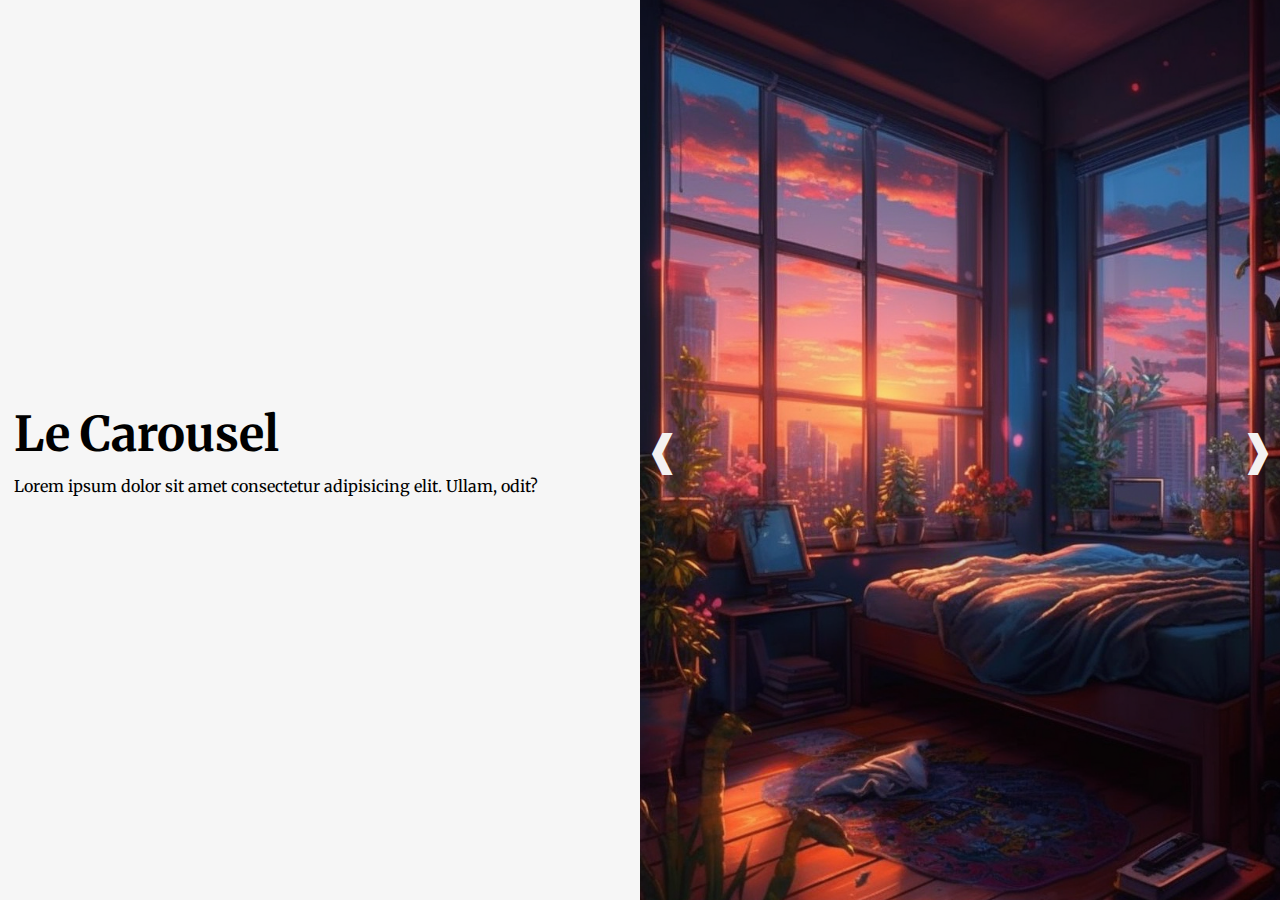
<file: S04/mastering-front-end-1127e0dffba6a88fe3940f1669b36fc904562231/index.html>
<!DOCTYPE html>
<html lang="en">

<head>
  <meta charset="UTF-8">
  <meta http-equiv="X-UA-Compatible" content="IE=edge">
  <meta name="viewport" content="width=device-width, initial-scale=1.0">
  <title>Le carousel</title>
  <link rel="stylesheet" href="style.css">
</head>

<body>

  <header>
    <div class="text">
      <h1>Le Carousel</h1>
      <p>Lorem ipsum dolor sit amet consectetur adipisicing elit. Ullam, odit?</p>
    </div>
    <div class="carousel">
      <button class="btn" id="prev">&#10096;</button>
      <button class="btn" id="next">&#10097;</button>
      <ul>
        <li class="slide">
          <img src="./img/0.png" alt="image carousel">
        </li>
        <li class="slide active">
          <img src="./img/1.png" alt="image carousel">
        </li>
        <li class="slide">
          <img src="./img/2.png" alt="image carousel">
        </li>
      </ul>
    </div>

  </header>

  <script src="./index.js"></script>
</body>

</html>
</file>
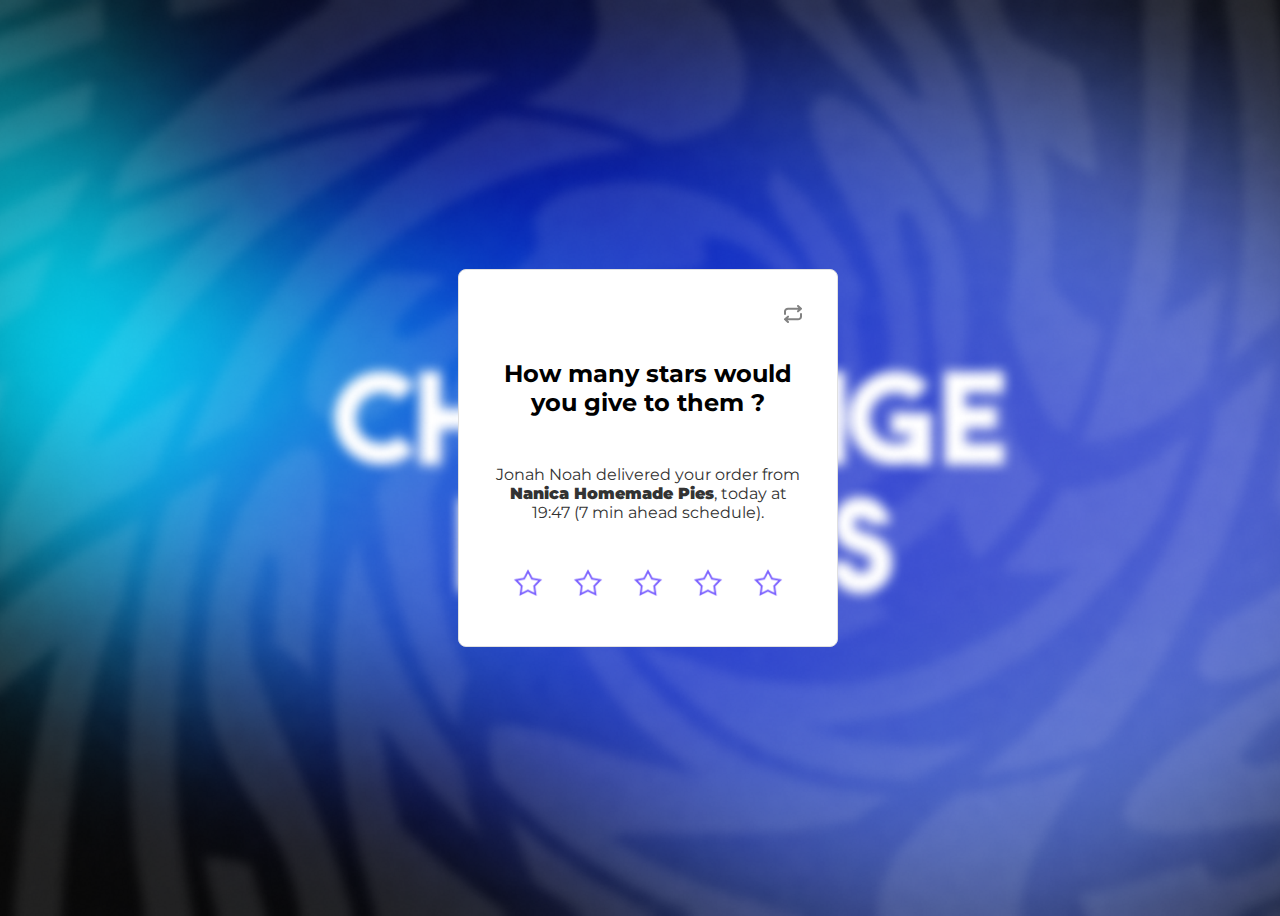
<file: S01/Correction/Challenge/Semaine 1/index.html>
<!DOCTYPE html>
<html lang="en">

<head>
    <meta charset="UTF-8">
    <meta name="viewport" content="width=device-width, initial-scale=1.0">
    <link rel="shortcut icon" href="./assets/favicon.png" type="image/x-icon">
    <link rel="stylesheet" href="style.css">
    <link rel="stylesheet" href="reset.css">
    <link rel="preconnect" href="https://fonts.googleapis.com">
    <link rel="preconnect" href="https://fonts.gstatic.com" crossorigin>
    <link href="https://fonts.googleapis.com/css2?family=Montserrat:wght@400;600&display=swap" rel="stylesheet">
    <title>Semaine 1</title>
</head>

<body>
    <div class="container">
        <div class="cross"></div>
        <div class="text-container">
            <h1 id="title-question">How many stars would you give to them ?</h1>
            <p id="text-info">Jonah Noah delivered your order from <span class="text-strong">Nanica Homemade Pies</span>, today at 19:47 (7 min ahead schedule).</p>
            <div class="stars-container">
                <img src="./assets/star.png" alt="" onmouseover="changeStarImage(this)" onmouseout="resetStarImage(this)">
                <img src="./assets/star.png" alt="" onmouseover="changeStarImage(this)" onmouseout="resetStarImage(this)">
                <img src="./assets/star.png" alt="" onmouseover="changeStarImage(this)" onmouseout="resetStarImage(this)">
                <img src="./assets/star.png" alt="" onmouseover="changeStarImage(this)" onmouseout="resetStarImage(this)">
                <img src="./assets/star.png" alt="" onmouseover="changeStarImage(this)" onmouseout="resetStarImage(this)">
            </div>
        </div>
    </div>
</body>

<script src="script.js">
 
</script>

</html>
</file>
<file: S04/mastering-front-end-1127e0dffba6a88fe3940f1669b36fc904562231/style.css>
@import url("https://fonts.googleapis.com/css2?family=Merriweather&display=swap");

* {
  margin: 0;
  padding: 0;
  box-sizing: border-box;
}
header {
  display: grid;
  grid-template-columns: 50% 50%;
}
.text {
  display: flex;
  flex-direction: column;
  justify-content: center;
  font-family: "Merriweather", serif;
  padding: 14px;
  background: rgb(246, 246, 246);
}
h1 {
  font-size: 3rem;
  margin-bottom: 12px;
}
.carousel {
  height: 100vh;
  width: 50vw;
  position: relative;
}
.carousel button {
  position: absolute;
  background: none;
  border: none;
  outline: none;
  font-size: 2.6rem;
  z-index: 2;
  cursor: pointer;
  color: rgb(243, 241, 241);
  transform: translateY(-50%);
  top: 50%;
}
#prev {
  left: 5px;
}
#next {
  right: 5px;
}
.carousel li {
  list-style: none;
}
.slide {
  position: absolute;
  height: 100%;
  width: 100%;
  opacity: 0;
  transition: 0.4s ease-in-out;
}
.slide.active {
  opacity: 1;
}
.slide img {
  display: block;
  height: 100%;
  width: 100%;
  object-fit: cover;
}
</file>
<file: S01/Correction/Challenge/Semaine 1/style.css>
* {
  font-family: "Montserrat", sans-serif;
}

body {
  height: 100vh;
  overflow: hidden;
  width: 100%;
  display: flex;
  flex-direction: column;
  justify-content: center;
  align-items: center;
  background-image: url("./assets/background.png");
  background-position: center;
  background-repeat: no-repeat;
  background-size: cover;
}

.container {
  max-width: 380px;
  padding: 32px;
  border-radius: 8px;
  border: 1px;
  gap: 16px;
  background-color: #ffffff;
  border: 1px solid rgba(224, 224, 224, 1);
  display: flex;
  flex-direction: column;
  animation: slideIn 0.5s ease-in-out forwards;
}

@keyframes slideIn {
  0% {
    transform: translateY(+1000px);
  }
  100% {
    transform: translateY(0px);
  }
}

.cross {
  width: 24px;
  height: 24px;
  margin-left: auto;
  cursor: pointer;
  transition: all 0.2s ease-in-out;
  background: url("./assets/replay.svg");
  background-position: center;
  background-repeat: no-repeat;
}

.cross:hover {
  transform: scale(1.2);
  background: url("./assets/replay_hover.svg");
  background-position: center;
  background-repeat: no-repeat;
  background-color: rgba(51, 51, 51, 0.1);
  border-radius: 4px;
}

.text-container {
  display: flex;
  flex-direction: column;
  align-items: center;
  text-align: center;
  gap: 16px;
}

#title-question {
  font-size: 24px;
}
#text-info {
  font-size: 16px;
  color: rgba(51, 51, 51, 1);
}

.text-strong {
  font-weight: 900;
}

/* On ne veut pas de gap ici pour que l'animation soit plus fluide.
Avec un gap on aurait perdu l'hover-effect lors du passage de la souris
d'une étoile à une autre */
.stars-container {
  display: flex;
  justify-content: center;
  
  img {
    cursor: pointer;
    width: 60px;
    height: 60px;
    padding: 8px;
    transition: 0.2s ease-in-out;
  }
}

.star-hover {
  transform: scale(1.05);
  transform-origin: bottom center;
}
</file>
